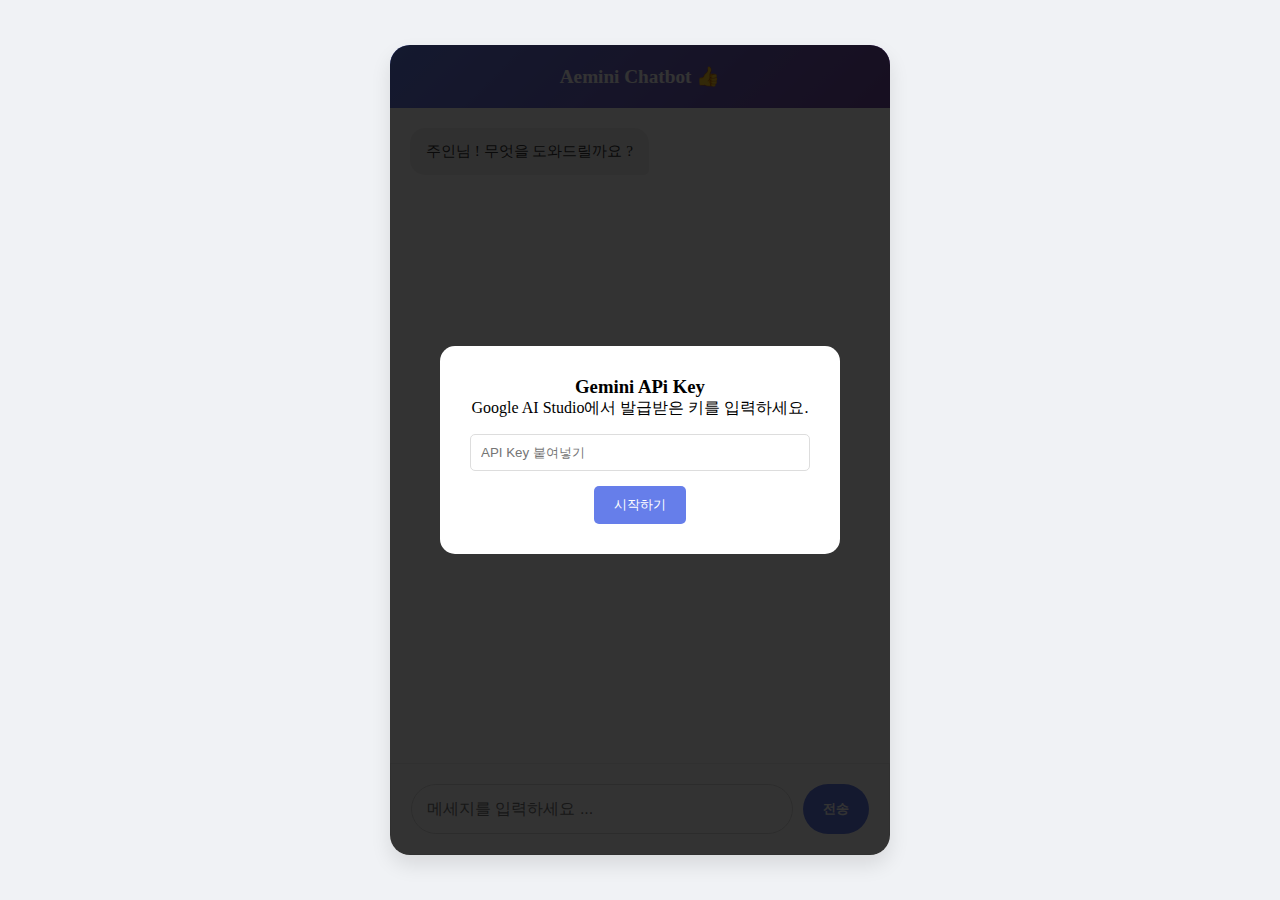
<file: ch12_gemini_chatbot/index.html>
<!DOCTYPE html>
<html lang="en">
<head>
  <meta charset="UTF-8">
  <meta name="viewport" content="width=device-width, initial-scale=1.0">
  <title>Gemini Chatbot</title>
  <link rel="stylesheet" href="./chatbot.css">
</head>
<body bgcolor="5f5f5f">

  <!-- 전체 HTML 구조 시작 부분 -->
  <div class="chat-container">
    <header>
      Aemini Chatbot 👍
    </header>

    <!-- 채팅 내역이 쌓일 부분 설정 -->
    <div id="chat-history">
      <div class="message bot-message">
        주인님 ! 무엇을 도와드릴까요 ?
      </div>
    </div>
  
    <!-- 로딩 표시 (숨김 상태) -->
    <div class="loading" id="loading">
      <div class="dot"></div>
      <div class="dot"></div>
      <div class="dot"></div>
    </div>

  <!-- 입력 창 -->
    <div class="input-area">
      <input type="text" id="user-input" placeholder="메세지를 입력하세요 ... ">
      <button id="send-btn">전송</button>
    </div>

  <!-- API 키 입력 모달 (처음에만 뜨게끔 작성할 예정) -->
    <div id="api-key-modal">
      <div class="modal-content">
        <h3>Gemini APi Key</h3>
        <p>Google AI Studio에서 발급받은 키를 입력하세요.</p>
        <input type="password" id="api-key-input" placeholder="API Key 붙여넣기">
        <button id="save-key-btn">시작하기</button>
      </div>
    </div>
  </div>
  <script src="./chatbot.js"></script>
</body>
</html>
</file>
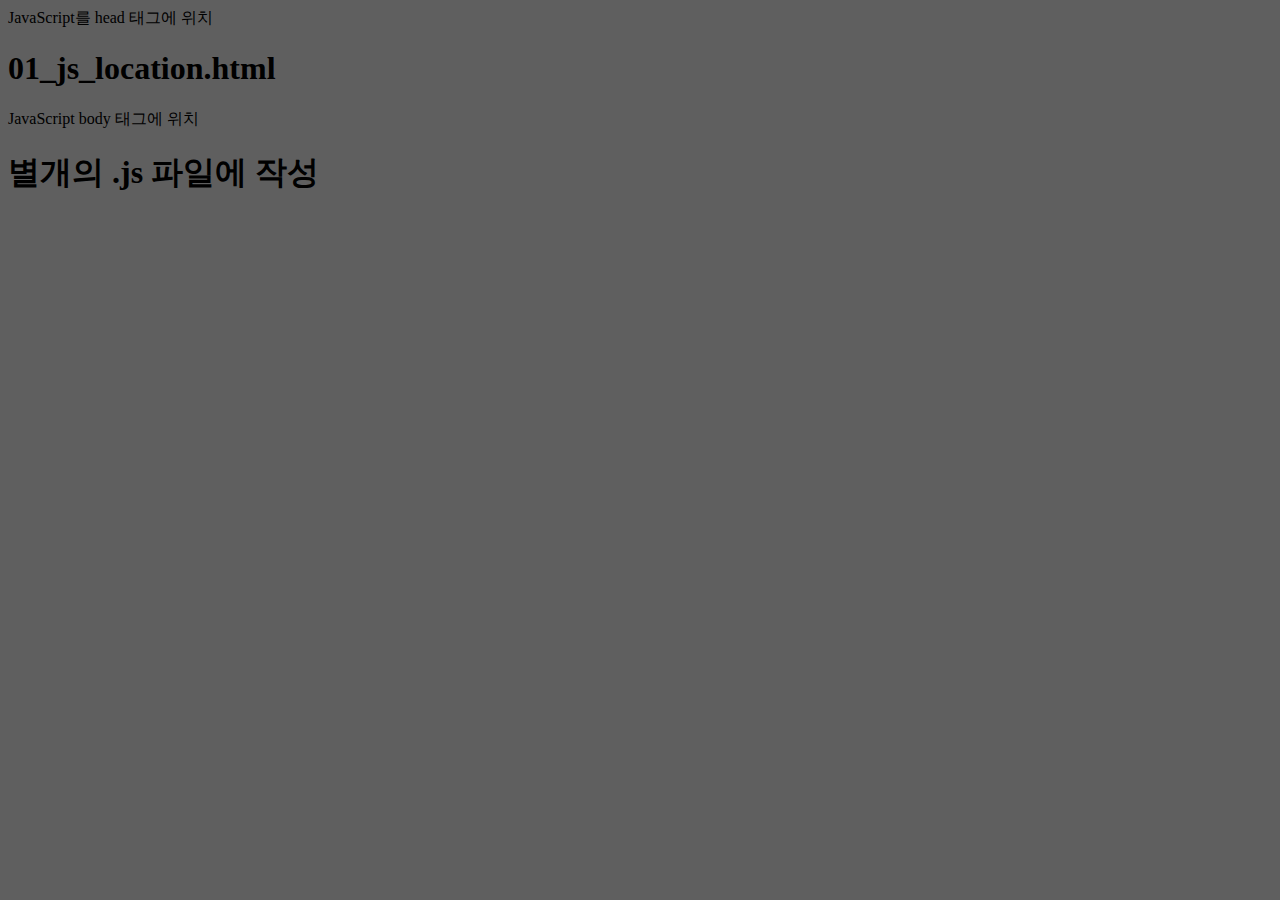
<file: ch01_js_basic/01_js_location.html>
<!DOCTYPE html>
<html lang="en">
<head>
  <meta charset="UTF-8">
  <meta name="viewport" content="width=device-width, initial-scale=1.0">
  <title>Document</title>
  <script>
    // 여기서 주석처리하려면 
    // 1. head 태그 내에 script 태그를 생성하고, 태그 안에 js 문법 작성 가능
    console.log('Hello, JavaScript !');
    document.write('JavaScript를 head 태그에 위치<br>');
  </script>
  <style>
    /* 뭐라고 쓰고 나서  */
  </style>
</head>
<body bgcolor="5f5f5f">
  <h1>01_js_location.html</h1>
  <script>
    document.write('JavaScript body 태그에 위치<br>');
  </script>
  <script src="./01_js_location.js"></script>
</body>
</html>
</file>
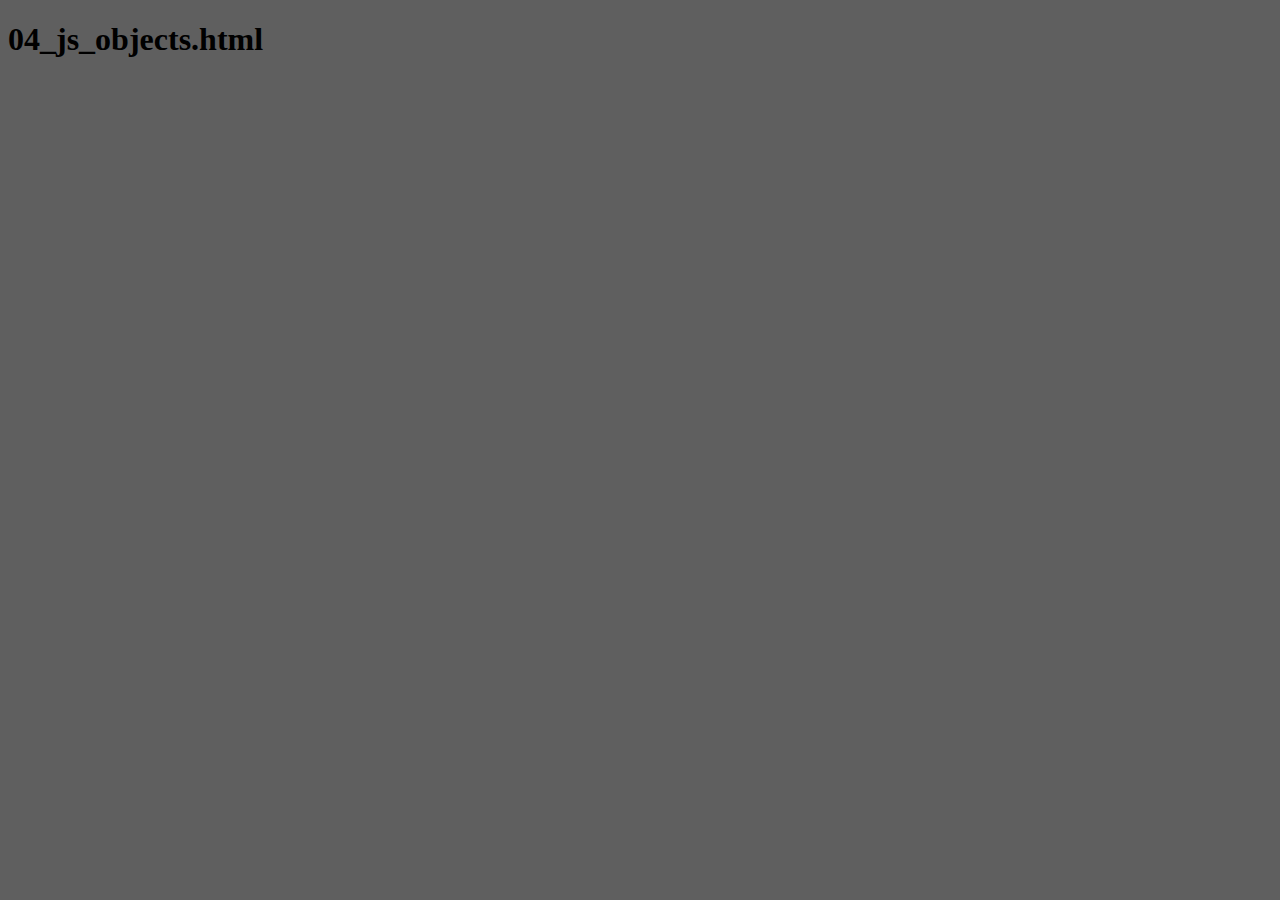
<file: ch01_js_basic/04_js_objects.html>
<!DOCTYPE html>
<html lang="en">
<head>
  <meta charset="UTF-8">
  <meta name="viewport" content="width=device-width, initial-scale=1.0">
  <title>Document</title>
</head>
<body bgcolor="5f5f5f">
  <h1>04_js_objects.html</h1>
  <script>
    const person = {
      firstName : 'John',
      lastName : 'Doe',
      age : 50,
      eyeColor : 'blue',
    }

    console.log(person.firstName);
    // 재대입
    person['firstName'] = 'Jane';
    console.log(person['firstName'] + ' ' +  person.lastName);
  </script>
</body>
</html>
</file>
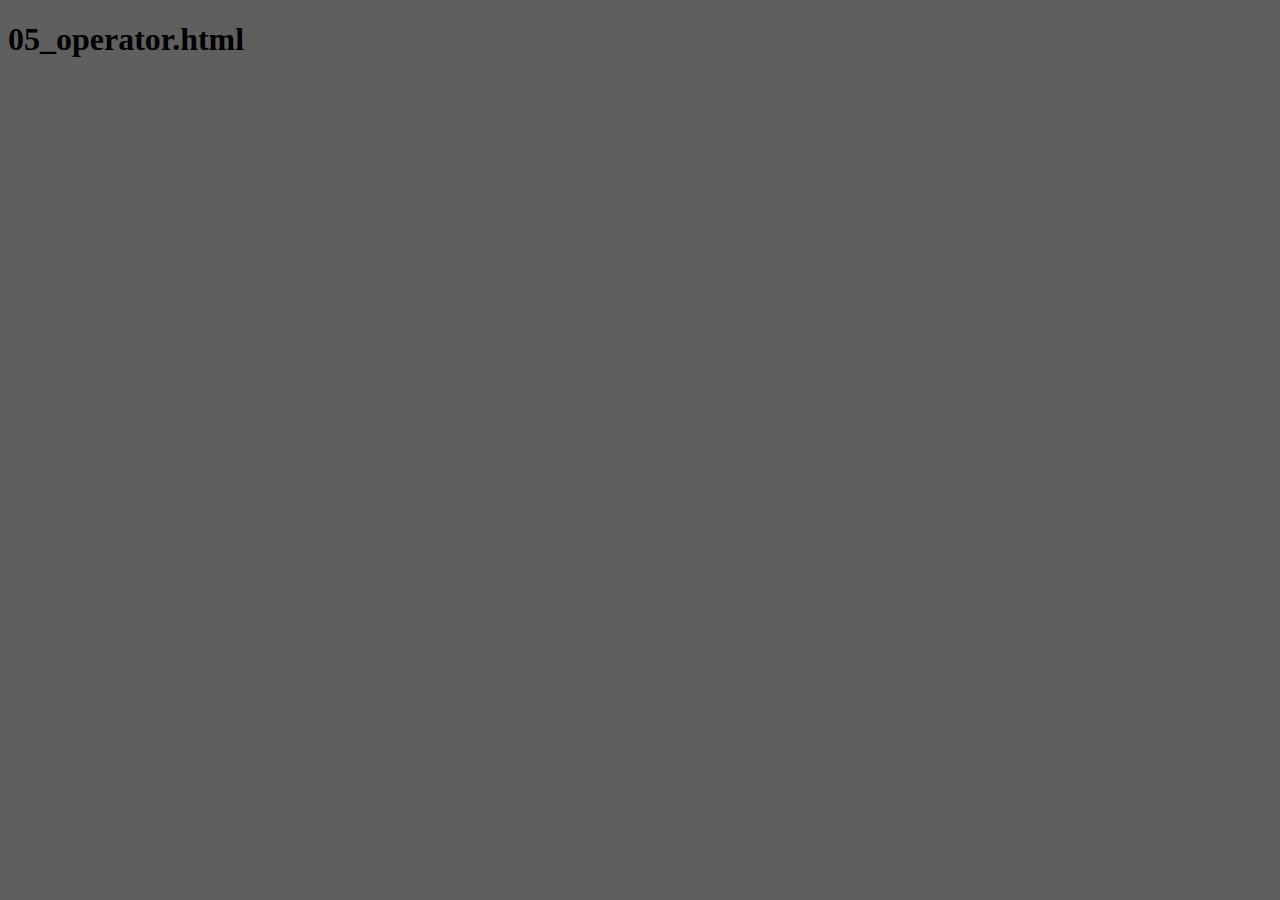
<file: ch01_js_basic/05_operator.html>
<!DOCTYPE html>
<html lang="en">
<head>
  <meta charset="UTF-8">
  <meta name="viewport" content="width=device-width, initial-scale=1.0">
  <title>Document</title>
</head>
<body bgcolor="5f5f5f">
  <h1>05_operator.html</h1>
  <script>
    let x = 3;
    let y = '3';
    console.log(x == y);      // 결과값 : true
    console.log(x === y);   // 결과값 : false
  </script>
</body>
</html>
</file>
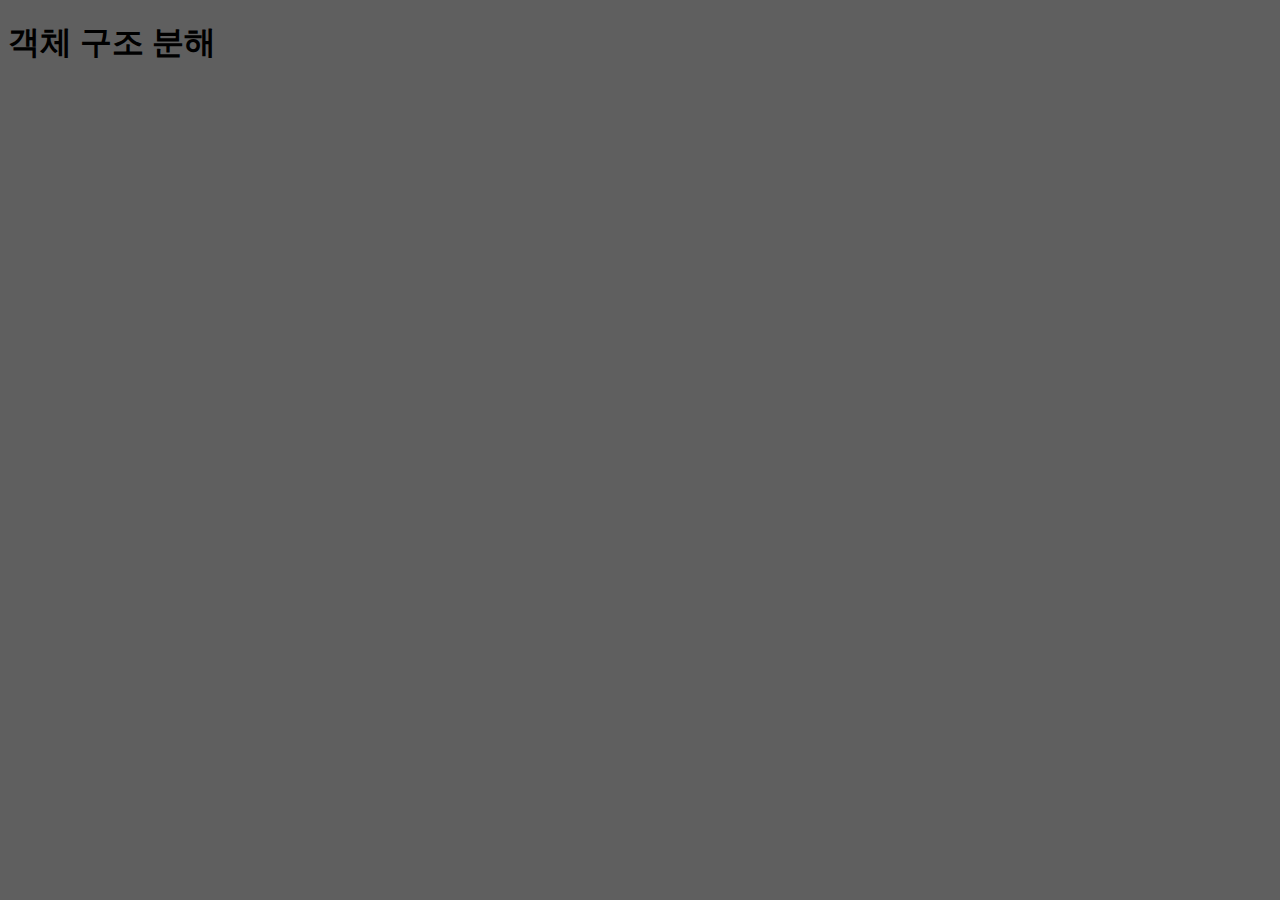
<file: ch06_applied_js/07_object_destructuring.html>
<!DOCTYPE html>
<html lang="en">
<head>
  <meta charset="UTF-8">
  <meta name="viewport" content="width=device-width, initial-scale=1.0">
  <title>Document</title>
</head>
<body bgcolor="5f5f5f">
  <h1>객체 구조 분해</h1>
  <script>
    function getPerson() {
  return {
    fName: '영',
    lName: '김',
    age: 20,
    email: 'kim0@test.com',
    city: '부산광역시',
    contry: '대한민국',
    };
  }

  let {email, city} = getPerson();
  console.log(email);
  console.log(city);
  </script>
</body>
</html>
</file>
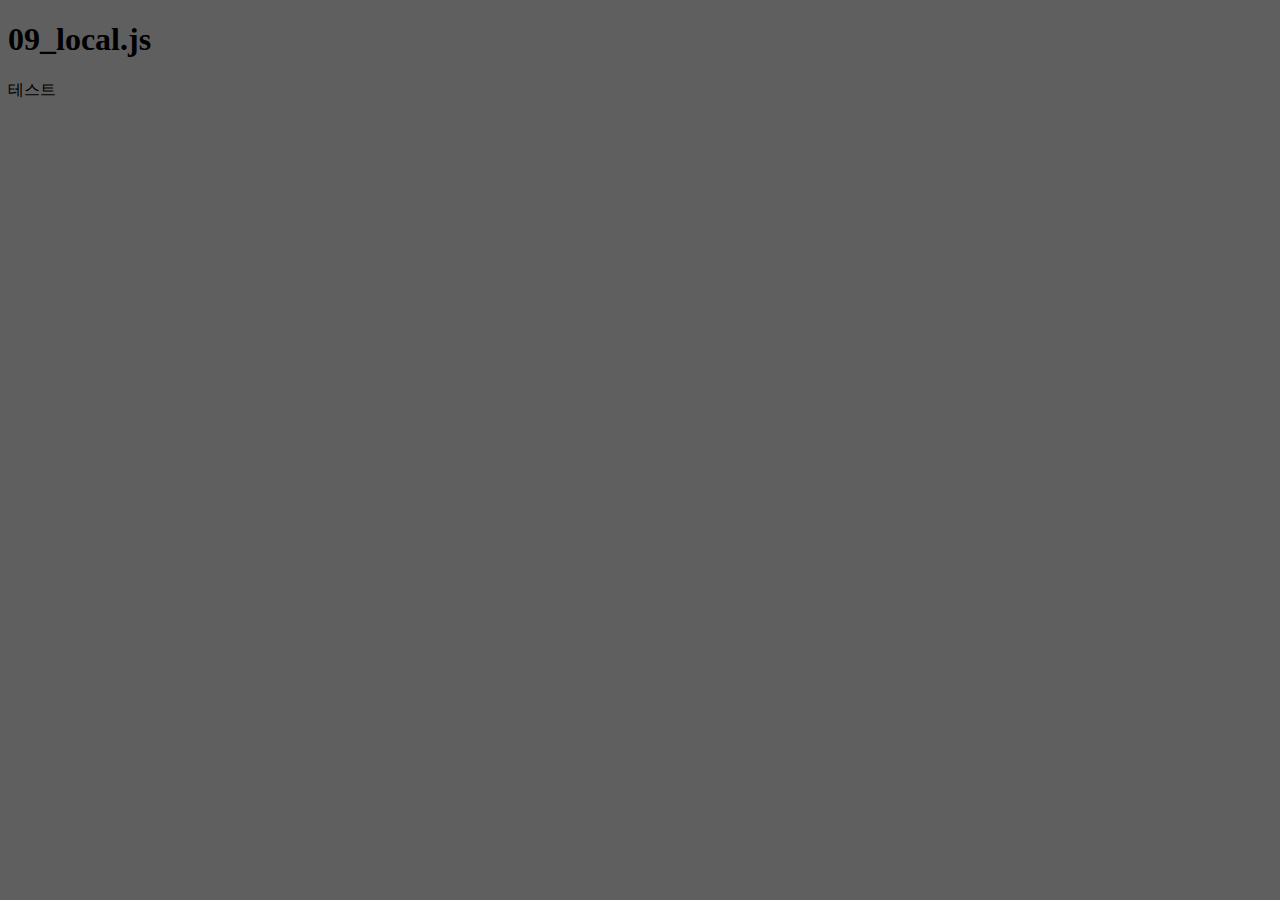
<file: ch06_applied_js/09_local.html>
<!DOCTYPE html>
<html lang="en">
<head>
  <meta charset="UTF-8">
  <meta name="viewport" content="width=device-width, initial-scale=1.0">
  <title>Document</title>
</head>
<body bgcolor="5f5f5f">
  <h1>09_local.js</h1>
  <p>테스트</p>
  <script src="./09_local.js"></script>
</body>
</html>
</file>
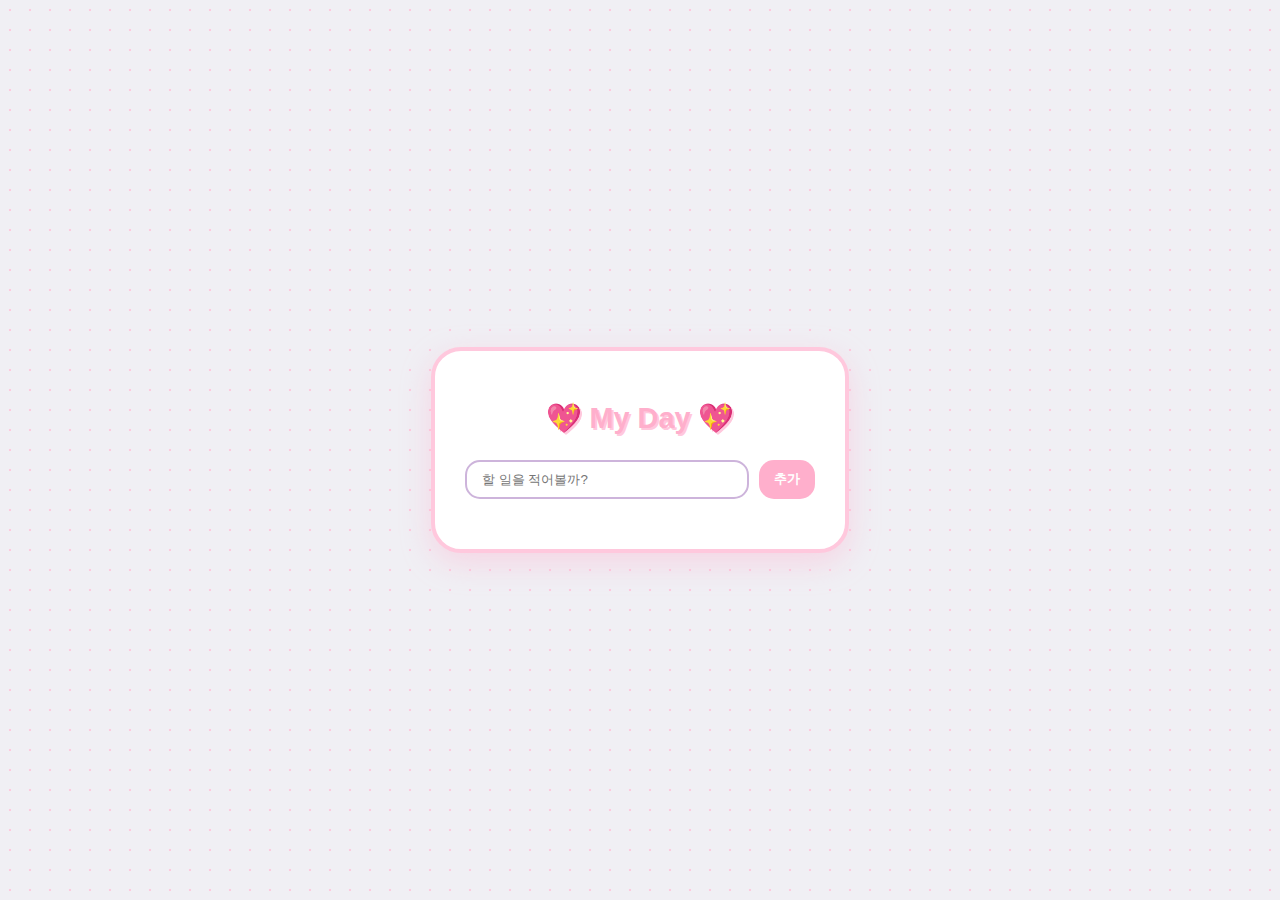
<file: ch07_todolist/todolist00.html>
<!DOCTYPE html>
<html lang="ko">
<head>
    <meta charset="UTF-8">
    <meta name="viewport" content="width=device-width, initial-scale=1.0">
    <title>My Lovely Planner</title>
    <link rel="stylesheet" href="./todolist00.css">
</head>
<body>
    <div class="planner">
        <header class="planner__header">
            <h1 class="planner__title">💖 My Day 💖</h1>
        </header>

        <main class="planner__main">
            <section class="todo-input-group">
                <input type="text" id="todo-input" class="todo-input-group__input" placeholder="할 일을 적어볼까?">
                <button id="add-btn" class="todo-input-group__button">추가</button>
            </section>

            <ul id="todo-list" class="todo-container">
                </ul>
        </main>
    </div>
    <script src="./todolist2.js"></script>
</body>
</html>
</file>
<file: ch12_gemini_chatbot/chatbot.css>
*{
  box-sizing: border-box;
  margin: 0;
  padding: 0;
  /* font-family: 추후 구글폰트 이용; */
}

body {
  background-color: #f0f2f5;
  display: flex;
  justify-content: center;
  align-items: center;
  height: 100vh;
}

.chat-container {
  width: 100%;
  max-width: 500px;
  height: 90vh;
  background: white;
  border-radius: 20px;
  box-shadow: 0 10px 20px rgba(0, 0, 0, 0.1);
  display: flex;
  flex-direction: column;
  overflow: hidden;
  position: relative;
}

header {
  background: linear-gradient(135deg, #667eea 0%, #764ba2 100%);
  color: white;
  padding: 20px;
  text-align: center;
  font-weight: bold;
  font-size: 1.2rem;
  box-shadow: 0 2px 5px rgba(0, 0, 0, 0.1);
}

#chat-history {
  flex: 1;
  padding: 20px;
  overflow-y: auto;
  display: flex;
  flex-direction: column;
  gap: 15px;
  background-color: #fff;
}

.message {
  max-width: 80%;
  padding: 12px 16px;
  border-radius: 15px;
  font-size: 0.95rem;
  line-height: 1.5;
  position: relative;
  word-wrap: break-word;
}

.user-message {
  align-self: flex-end;
  background-color: #667eea;
  color: white;
  border-bottom-right-radius: 5px;
}

.bot-message {
  align-self: flex-start;
  background-color: #f1f0f0;
  color: #333;
  border-bottom-right-radius: 5px;
}

.loading {
  display: none;
  align-self: flex-start;
  background-color: #f1f0f0;
  padding: 10px 15px;
  border-radius: 15px;
  margin-bottom: 10px;
  margin-left: 20px;
}

.dot {
  height: 8px;
  width: 8px;
  background-color: #bbb;
  border-radius: 50%;
  display: inline-block;
  animation: bounce 1.4s infinite ease-in-out both;
}
.dot:nth-child(1) { animation-delay: -0.32s;}
.dot:nth-child(2) { animation-delay: -0.16s;}

@keyframes bounce {
  0%, 80%, 100% { transform : scale(0); }
  40% { transform : scale(1);}
}

.input-area {
  display: flex;
  padding: 20px;
  background-color: #fff;
  border: 1px solid #eee;
}

input[type="text"] {
  flex: 1;
  padding: 15px;
  border: 1px solid #ddd;
  border-radius: 25px;
  outline: none;
  font-size: 1rem;
  transition: border-color 0.3s;
}

input[type="text"]:focus {
  border-color: #667eea;
}

button#send-btn {
  background-color: #667eea;
  color: white;
  border: none;
  padding: 10px 20px;
  margin-left: 10px;
  border-radius: 25px;
  cursor: pointer;
  font-weight: bold;
  transition: background 0.3s;
}

button#send-btn:hover {
  background-color: #5a6fd1;
}

#api-key-modal {
  position: absolute;
  top: 0; left: 0; width: 100%; height: 100%;
  background: rgba(0, 0, 0, 0.8);
  display: flex;
  justify-content: center;
  align-items: center;
  z-index: 100;
}

.modal-content {
  background: white;
  padding: 30px;
  border-radius: 15px;
  text-align: center;
  width: 80%;
}

#api-key-input {
  width: 100%;
  padding: 10px;
  margin: 15px 0;
  border: 1px solid #ddd;
  border-radius: 5px;
}

#save-key-btn {
  background: #667eea;
  color: white;
  border: none;
  padding: 10px 20px;
  border-radius: 5px;
  cursor: pointer;
}
</file>
<file: ch07_todolist/todolist00.css>
:root {
    --primary-pink: #ffafcc;
    --secondary-pink: #ffc8dd;
    --accent-purple: #cdb4db;
    --text-color: #5c5c5c;
    --white: #ffffff;
}

body {
    background-color: #f0eff4;
    background-image: radial-gradient(#ffc8dd 1px, transparent 1px);
    background-size: 20px 20px; /* 도트 배경으로 하이틴 감성 추가 */
    display: flex;
    justify-content: center;
    align-items: center;
    height: 100vh;
    margin: 0;
    font-family: 'Apple SD Gothic Neo', sans-serif;
}

.planner {
    background: var(--white);
    width: 350px;
    border-radius: 30px;
    box-shadow: 0 10px 30px rgba(255, 175, 204, 0.4);
    padding: 30px;
    border: 4px solid var(--secondary-pink);
}

.planner__title {
    color: var(--primary-pink);
    text-align: center;
    font-size: 1.8rem;
    margin-bottom: 25px;
    text-shadow: 2px 2px var(--secondary-pink);
}

.todo-input-group {
    display: flex;
    gap: 10px;
    margin-bottom: 20px;
}

.todo-input-group__input {
    flex: 1;
    border: 2px solid var(--accent-purple);
    border-radius: 15px;
    padding: 10px 15px;
    outline: none;
    transition: 0.3s;
}

.todo-input-group__input:focus {
    border-color: var(--primary-pink);
    box-shadow: 0 0 10px rgba(255, 175, 204, 0.2);
}

.todo-input-group__button {
    background: var(--primary-pink);
    color: white;
    border: none;
    border-radius: 15px;
    padding: 0 15px;
    cursor: pointer;
    font-weight: bold;
    transition: transform 0.2s;
}

.todo-input-group__button:hover {
    transform: scale(1.05);
    background: var(--secondary-pink);
}

/* 리스트 스타일링 */
.todo-container {
    list-style: none;
    padding: 0;
}

.todo-item {
    background: #fff9fb;
    border-radius: 15px;
    padding: 12px 15px;
    margin-bottom: 12px;
    display: flex;
    align-items: center;
    border: 1px solid var(--secondary-pink);
    animation: fadeIn 0.5s ease-out;
}

@keyframes fadeIn {
    from { opacity: 0; transform: translateY(10px); }
    to { opacity: 1; transform: translateY(0); }
}

.todo-item__checkbox {
    appearance: none;
    width: 20px;
    height: 20px;
    border: 2px solid var(--primary-pink);
    border-radius: 50%;
    cursor: pointer;
    margin-right: 12px;
    position: relative;
}

.todo-item__checkbox:checked {
    background: var(--primary-pink);
}

.todo-item__checkbox:checked::after {
    content: '✔';
    color: white;
    font-size: 12px;
    position: absolute;
    left: 4px;
    top: 0px;
}

.todo-item__text {
    flex: 1;
    color: var(--text-color);
    font-size: 0.95rem;
}

.todo-item--completed .todo-item__text {
    text-decoration: line-through;
    color: #bbb;
}

.todo-item__delete {
    background: transparent;
    border: none;
    color: var(--accent-purple);
    font-size: 1.2rem;
    cursor: pointer;
    transition: color 0.2s;
}

.todo-item__delete:hover {
    color: var(--primary-pink);
}
</file>
